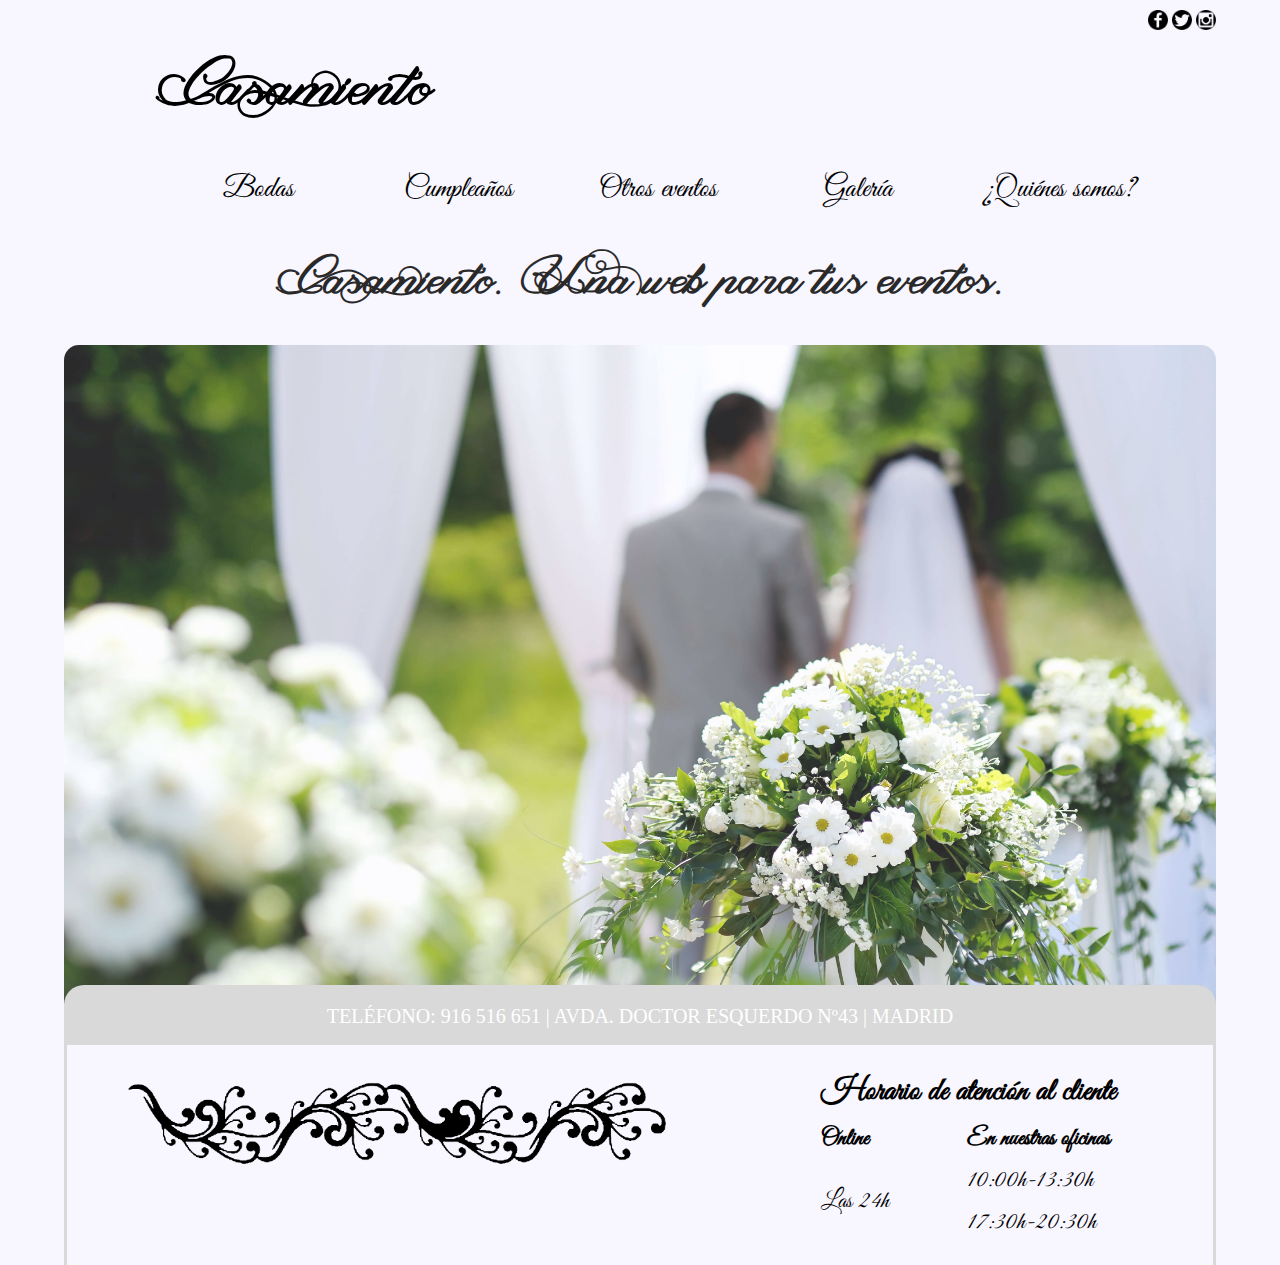
<file: index.html>
<!DOCTYPE html>
<html>
  <head>
    <meta charset="utf-8">
    <link rel="stylesheet" href="css/master.css">
    <link rel="shortcut icon" href="imagenes/favicon/favicon.ico">
    <link rel="stylesheet" href="css/indiceStyle.css">
    <title>Casamiento | Bodas y eventos</title>
    <script type="text/javascript" src="https://ajax.googleapis.com/ajax/libs/jquery/1.7.2/jquery.min.js"></script>
    <script type="text/javascript" src="https://ajax.googleapis.com/ajax/libs/jquery/1.7.2/jquery.min.js"></script>
    <script type="text/javascript">
      $(document).ready(function() {

      $('.main').css('display', 'none');
      $('.main').fadeIn(1000);

      $('.navIt').click(function(event) {
        event.preventDefault();
        newLocation = this.href;
        $('.main').fadeOut(300, newpage);
      });

      function newpage() {
        window.location = newLocation;
      }

      });
    </script>
  </head>
  <body>
    <header>

      <div class="titulo"><a class="title" href="index.html"><h1>Casamiento<h1></a></div>

      <div class="social">
    		<a href="https://es-es.facebook.com/" target="_blank"><img class="socImg" src="imagenes/header/social/facebook.png"></a>
    		<a href="https://twitter.com/" target="_blank"><img class="socImg" src="imagenes/header/social/twitter.png"></a>
    		<a href="https://www.instagram.com/" target="_blank"><img class="socImg" src="imagenes/header/social/instagram.png"></a>
    	</div>
    </header>

    <nav>
    	<div class="menuNav">
        <a class="navIt" href="html/bodas.html">Bodas</a>
        <a class="navIt" href="html/cumpleanos.html">Cumpleaños</a>
        <a class="navIt" href="html/eventos.html">Otros eventos</a>
        <a class="navIt" href="html/galeria.html">Galería</a>
        <a class="navIt" href="html/nosotros.html">¿Quiénes somos?</a>
      </div>
  	</nav>

    <div class="clear"></div>

    <section class="main">
      <div class="mainDiv">
        <h1 class="cabeza">Casamiento. Una web para tus eventos.</h1>
        <img class="mainImg" src="imagenes/indice/boda-blanca.jpg" alt="Boda blanca">
      </div>
    </section>

    <div class="clear"></div>
    <footer>
      <div class="footer1">TELÉFONO: 916 516 651 | AVDA. DOCTOR ESQUERDO Nº43 | MADRID</div>
      <div class="footer2">
        <div class="footer3">
          <img class="footerImg" src="imagenes/indice/florituras.png" alt="Florituras">
        </div>

        <table style="width:auto">
          <tr>
            <th id=tablaTit colspan="2">Horario de atención al cliente</th>
          </tr>
          <tr>
            <th>Online</th>
            <th>En nuestras oficinas</th>
          </tr>
          <tr>
            <td rowspan="2">Las 24h</td>
            <td>10:00h-13:30h</td>
          </tr>
          <tr>
            <td>17:30h-20:30h</td>
          </tr>
        </table>
        <div class="clear"></div>
      </div>
    </footer>
  </body>
</html>
</file>
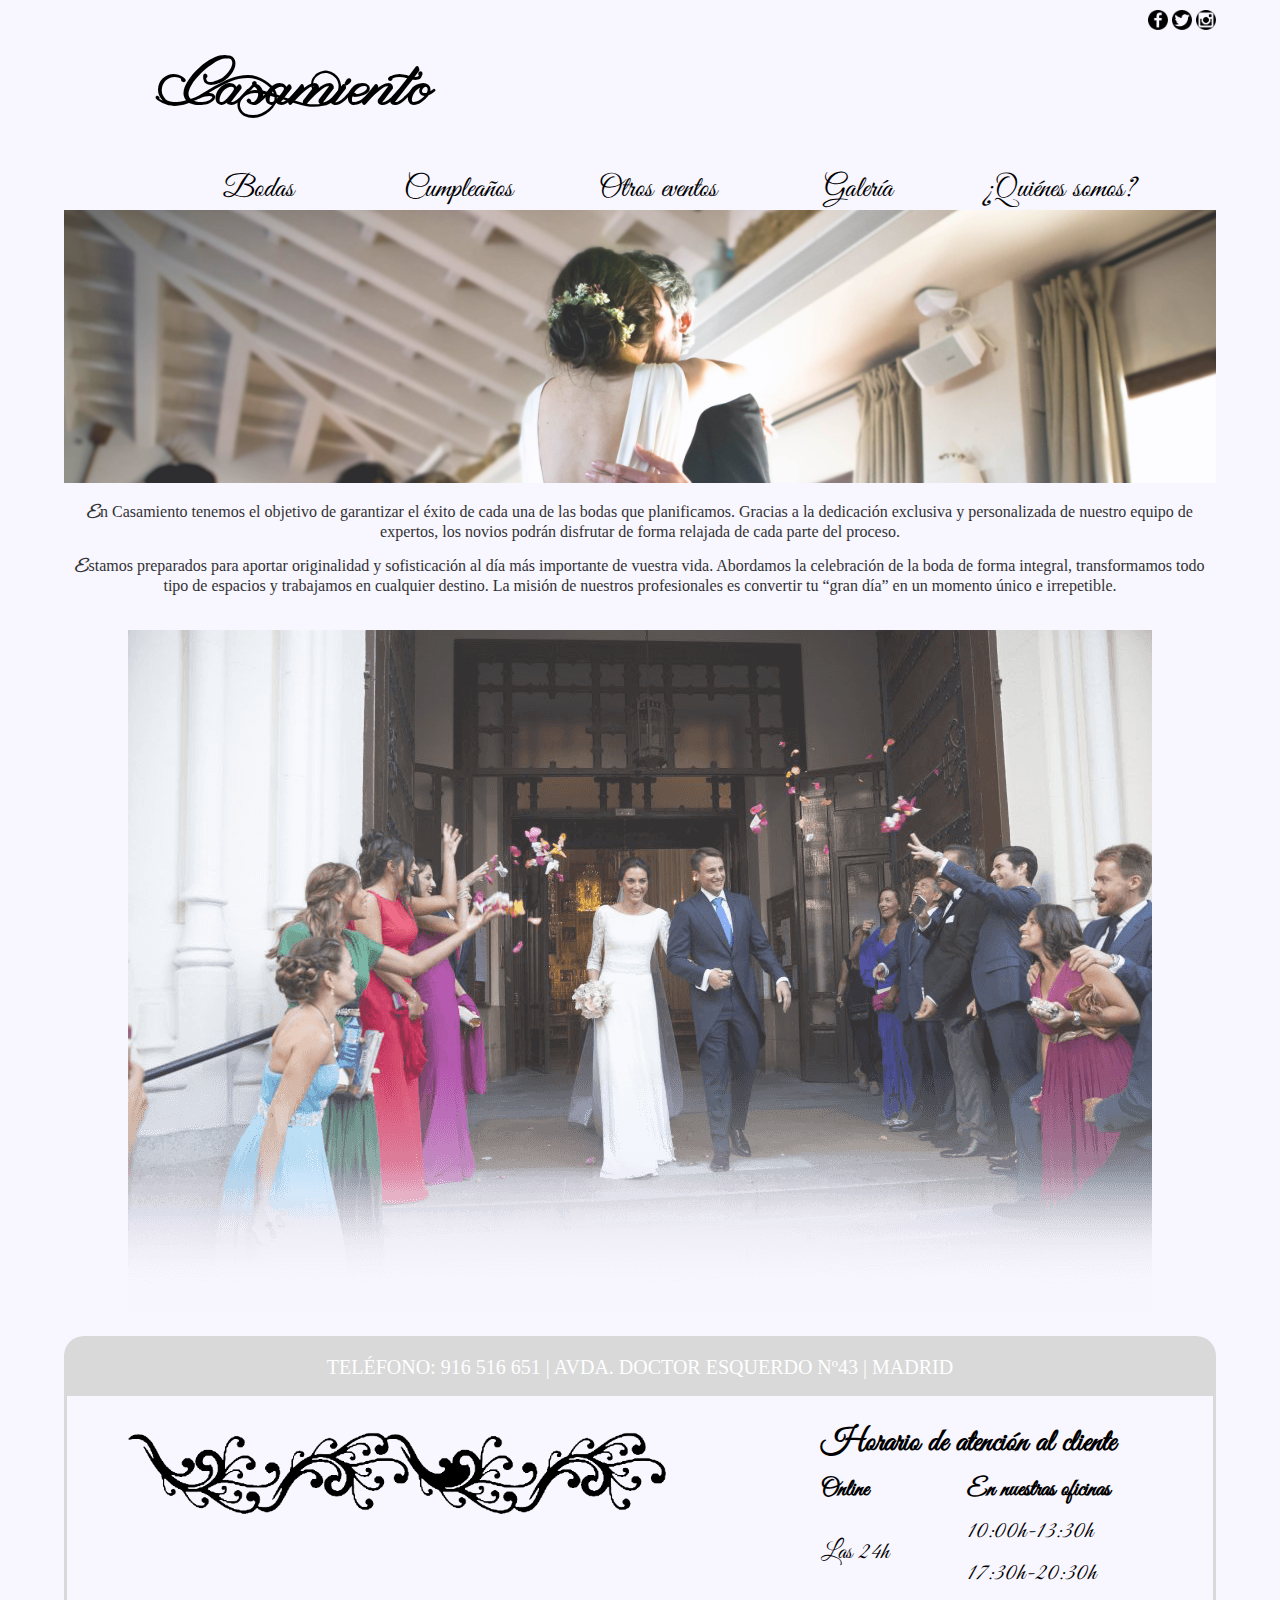
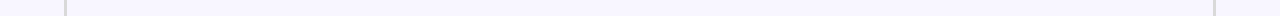
<file: html/bodas.html>
<!DOCTYPE html>
<html>
  <head>
    <meta charset="utf-8">
    <link rel="stylesheet" href="../css/bodasStyle.css">
    <link rel="stylesheet" href="../css/master.css">
    <title>Casamiento | Bodas</title>
    <link rel="shortcut icon" href="../imagenes/favicon/favicon.ico">
    <script type="text/javascript" src="https://ajax.googleapis.com/ajax/libs/jquery/1.7.2/jquery.min.js"></script>
    <script type="text/javascript">
      $(document).ready(function() {

      $('.main').css('display', 'none');
      $('.main').fadeIn(1000);

      $('.navIt').click(function(event) {
        event.preventDefault();
        newLocation = this.href;
        $('.main').fadeOut(300, newpage);
      });

      function newpage() {
        window.location = newLocation;
      }

      });
    </script>
  </head>
  <body>
    <header>

      <div class="titulo"><a class="title" href="../index.html"><h1>Casamiento<h1></a></div>

      <div class="social">
    		<a href="https://es-es.facebook.com/" target="_blank"><img class="socImg" src="../imagenes/header/social/facebook.png"></a>
    		<a href="https://twitter.com/" target="_blank"><img class="socImg" src="../imagenes/header/social/twitter.png"></a>
    		<a href="https://www.instagram.com/" target="_blank"><img class="socImg" src="../imagenes/header/social/instagram.png"></a>
    	</div>
    </header>

    <nav>
    	<div class="menuNav">
        <a class="navIt" href="../html/bodas.html">Bodas</a>
        <a class="navIt" href="../html/cumpleanos.html">Cumpleaños</a>
        <a class="navIt" href="../html/eventos.html">Otros eventos</a>
        <a class="navIt" href="../html/galeria.html">Galería</a>
        <a class="navIt" href="../html/nosotros.html">¿Quiénes somos?</a>
      </div>
  	</nav>

    <div class="clear"></div>

    <section class="main">
      <img src="../imagenes/bodas/boda_cabecera.jpg" alt="Cabecera Bodas" width="100%">
      <div>
        <p><strong>E</strong>n Casamiento tenemos el objetivo de garantizar el éxito de cada una de
        las bodas que planificamos. Gracias a la dedicación exclusiva y personalizada de nuestro equipo de
        expertos, los novios podrán disfrutar de forma relajada de cada parte del proceso.</p>

        <p><strong>E</strong>stamos preparados para aportar originalidad y sofisticación al día más importante de vuestra vida.
        Abordamos la celebración de la boda de forma integral, transformamos todo tipo de espacios y trabajamos
        en cualquier destino. La misión de nuestros profesionales es convertir tu “gran día” en un momento único
        e irrepetible.</p>
      </div>

      <div class="clear"></div>

      <div class="contImg">
        <center><img src="../imagenes/bodas/boda_cris_fran.png" alt="Boda Cris y Fran" align></center>
      </div>
    </section>

    <div class="clear"></div>
    <footer>
      <div class="footer1">TELÉFONO: 916 516 651 | AVDA. DOCTOR ESQUERDO Nº43 | MADRID</div>
      <div class="footer2">
        <div class="footer3">
          <img class="footerImg" src="../imagenes/indice/florituras.png" alt="Florituras">
        </div>

        <table style="width:auto">
          <tr>
            <th id=tablaTit colspan="2">Horario de atención al cliente</th>
          </tr>
          <tr>
            <th>Online</th>
            <th>En nuestras oficinas</th>
          </tr>
          <tr>
            <td rowspan="2">Las 24h</td>
            <td>10:00h-13:30h</td>
          </tr>
          <tr>
            <td>17:30h-20:30h</td>
          </tr>
        </table>
        <div class="clear"></div>
      </div>
    </footer>
  </body>
</html>
</file>
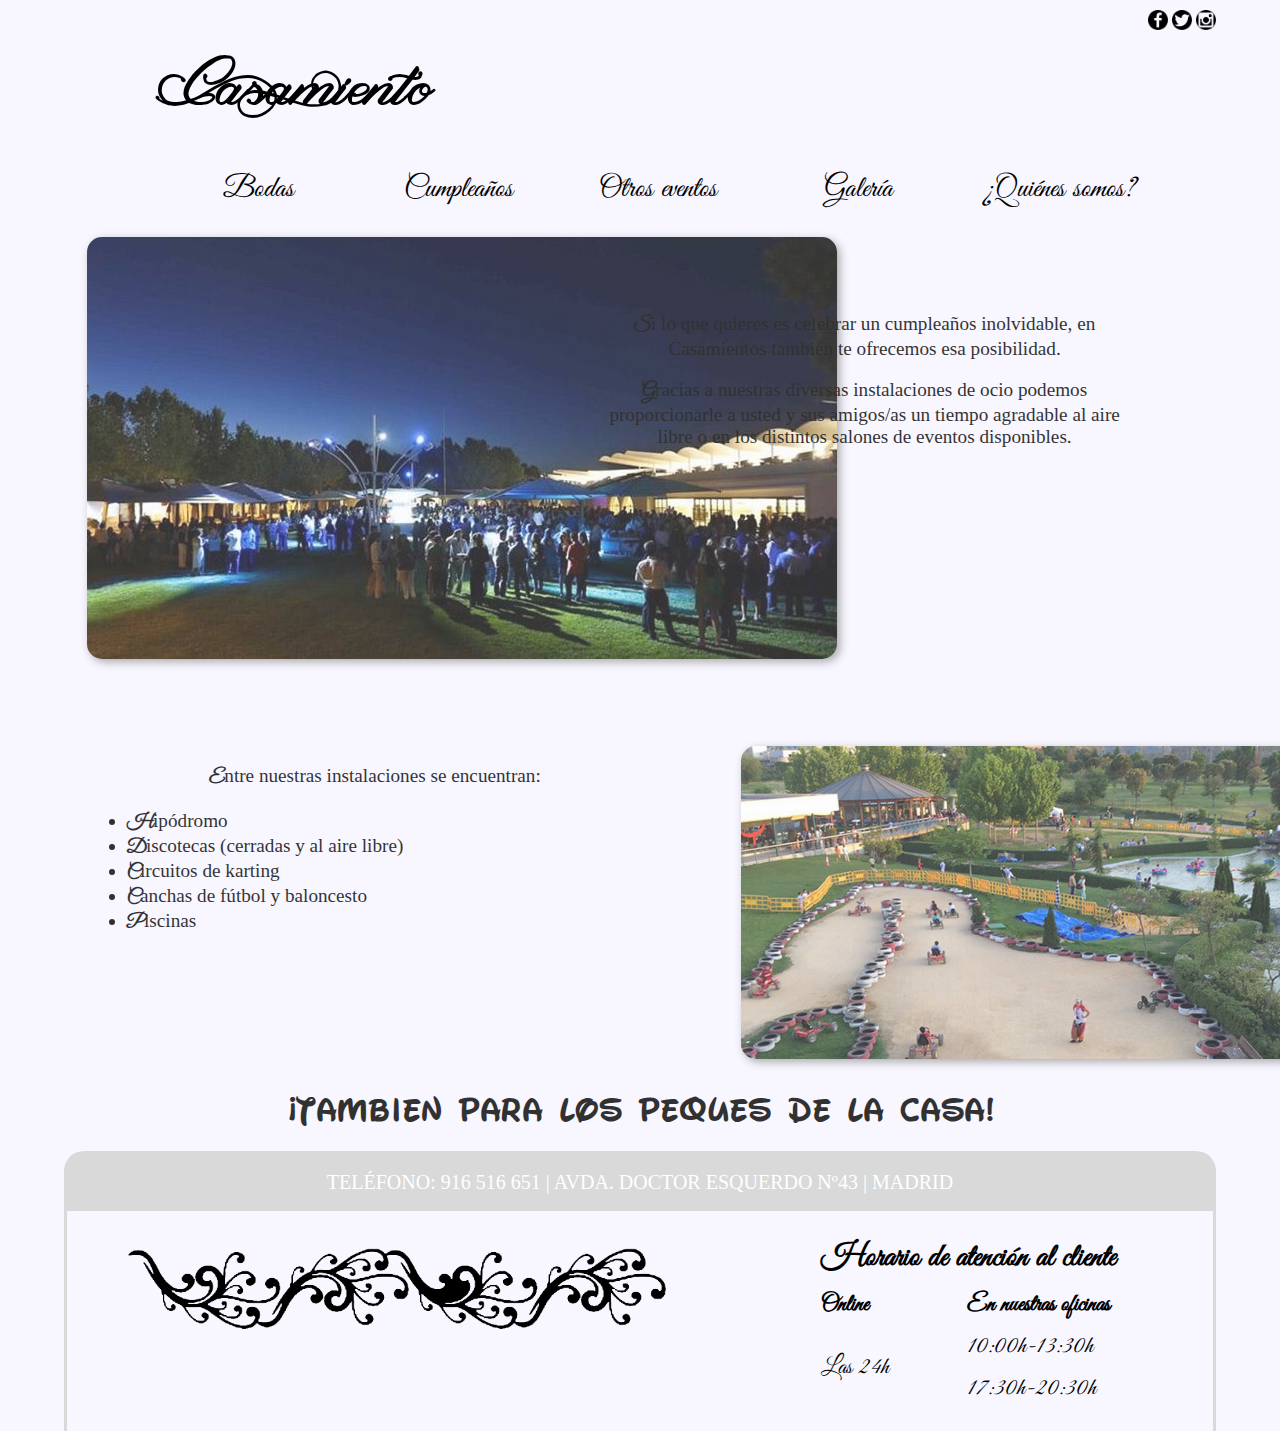
<file: html/cumpleanos.html>
<!DOCTYPE html>
<html>
  <head>
    <meta charset="utf-8">
    <link rel="stylesheet" href="../css/master.css">
    <link rel="stylesheet" href="../css/cumpleStyle.css">
    <link rel="shortcut icon" href="../imagenes/favicon/favicon.ico">
    <title>Casamiento | Cumpleaños</title>
    <script type="text/javascript" src="https://ajax.googleapis.com/ajax/libs/jquery/1.7.2/jquery.min.js"></script>
    <script type="text/javascript" src="https://ajax.googleapis.com/ajax/libs/jquery/1.7.2/jquery.min.js"></script>
    <script type="text/javascript">
      $(document).ready(function() {

      $('.main').css('display', 'none');
      $('.main').fadeIn(1000);

      $('.navIt').click(function(event) {
        event.preventDefault();
        newLocation = this.href;
        $('.main').fadeOut(300, newpage);
      });

      function newpage() {
        window.location = newLocation;
      }

      });
    </script>
  </head>
  <body>
    <header>

      <div class="titulo"><a class="title" href="../index.html"><h1>Casamiento<h1></a></div>

      <div class="social">
    		<a href="https://es-es.facebook.com/" target="_blank"><img class="socImg" src="../imagenes/header/social/facebook.png"></a>
    		<a href="https://twitter.com/" target="_blank"><img class="socImg" src="../imagenes/header/social/twitter.png"></a>
    		<a href="https://www.instagram.com/" target="_blank"><img class="socImg" src="../imagenes/header/social/instagram.png"></a>
    	</div>
    </header>

    <nav>
    	<div class="menuNav">
        <a class="navIt" href="../html/bodas.html">Bodas</a>
        <a class="navIt" href="../html/cumpleanos.html">Cumpleaños</a>
        <a class="navIt" href="../html/eventos.html">Otros eventos</a>
        <a class="navIt" href="../html/galeria.html">Galería</a>
        <a class="navIt" href="../html/nosotros.html">¿Quiénes somos?</a>
      </div>
  	</nav>

    <div class="clear"></div>

    <section class="main">

      <div class="content">
        <div class="iz">
          <img class="sombra" src="../imagenes/cumpleanos/ocio1.jpg" alt="Ocio al aire libre">
        </div>

        <div class="der">
          <p><strong>S</strong>i lo que quieres es celebrar un cumpleaños inolvidable,
          en Casamientos también te ofrecemos esa posibilidad.</p>
          <p><strong>G</strong>racias a nuestras diversas instalaciones de ocio podemos
          proporcionarle a usted y sus amigos/as un tiempo agradable
          al aire libre o en los distintos
          salones de eventos disponibles.</p>
        </div>
      </div>

      <div class="clear"></div>

      <div class="content">
        <div class="iz2">
          <p><strong>E</strong>ntre nuestras instalaciones se encuentran:</p>

          <ul>
            <li><strong>H</strong>ipódromo</li>
            <li><strong>D</strong>iscotecas (cerradas y al aire libre)</li>
            <li><strong>C</strong>ircuitos de karting</li>
            <li><strong>C</strong>anchas de fútbol y baloncesto</li>
            <li><strong>P</strong>iscinas</li>
          </ul>

        </div>

        <div class="der">
          <img class="sombra" id="ocio2" src="../imagenes/cumpleanos/ocio2.jpg" alt="Ocio al aire libre">
        </div>
      </div>

      <div class="clear"></div>

      <h3 class="ninos">¡TAMBIÉN PARA LOS PEQUES DE LA CASA!</h3>

    </section>

    <div class="clear"></div>
    <footer>
      <div class="footer1">TELÉFONO: 916 516 651 | AVDA. DOCTOR ESQUERDO Nº43 | MADRID</div>
      <div class="footer2">
        <div class="footer3">
          <img class="footerImg" src="../imagenes/indice/florituras.png" alt="Florituras">
        </div>

        <table style="width:auto">
          <tr>
            <th id=tablaTit colspan="2">Horario de atención al cliente</th>
          </tr>
          <tr>
            <th>Online</th>
            <th>En nuestras oficinas</th>
          </tr>
          <tr>
            <td rowspan="2">Las 24h</td>
            <td>10:00h-13:30h</td>
          </tr>
          <tr>
            <td>17:30h-20:30h</td>
          </tr>
        </table>
        <div class="clear"></div>
      </div>
    </footer>
  </body>
</html>
</file>
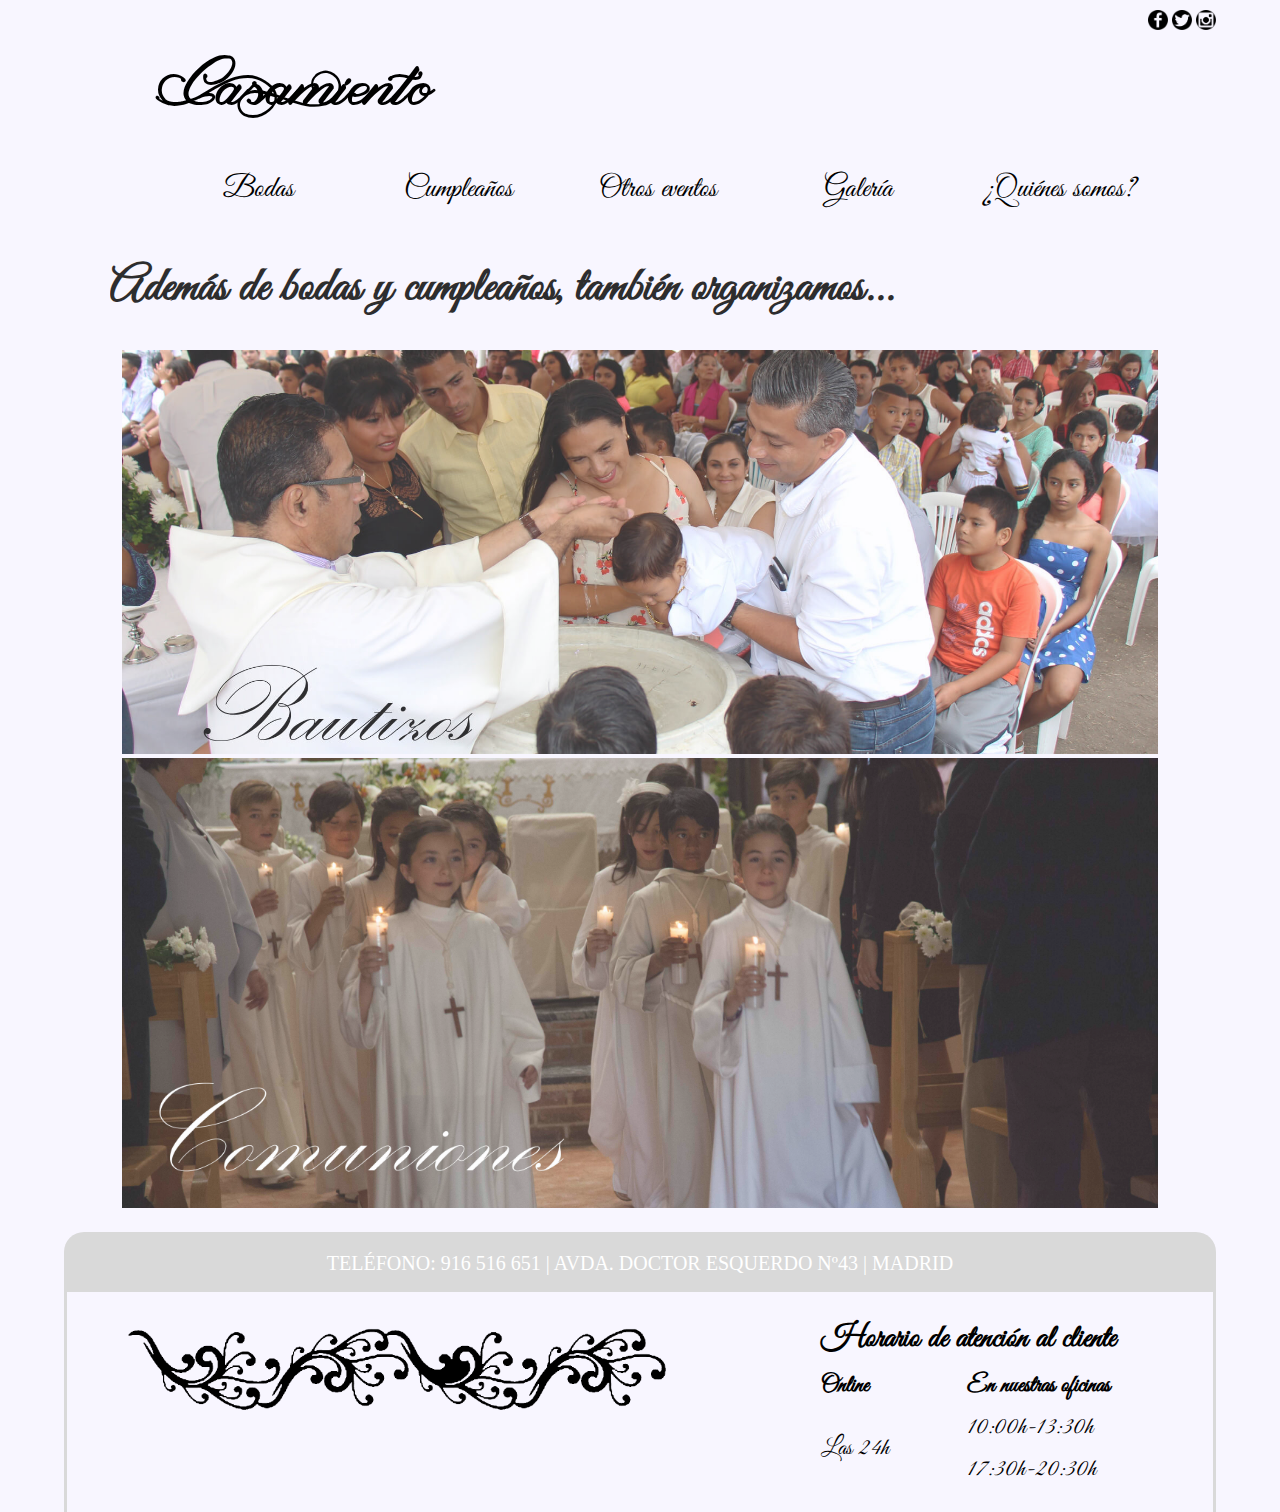
<file: html/eventos.html>
<!DOCTYPE html>
<html>
  <head>
    <meta charset="utf-8">
    <link rel="stylesheet" href="../css/master.css">
    <link rel="stylesheet" href="../css/eventosStyle.css">
    <link rel="shortcut icon" href="../imagenes/favicon/favicon.ico">
    <title>Casamiento | Otros eventos</title>
    <script type="text/javascript" src="https://ajax.googleapis.com/ajax/libs/jquery/1.7.2/jquery.min.js"></script>
    <script type="text/javascript" src="https://ajax.googleapis.com/ajax/libs/jquery/1.7.2/jquery.min.js"></script>
    <script type="text/javascript">
      $(document).ready(function() {

      $('.main').css('display', 'none');
      $('.main').fadeIn(1000);

      $('.navIt').click(function(event) {
        event.preventDefault();
        newLocation = this.href;
        $('.main').fadeOut(300, newpage);
      });

      function newpage() {
        window.location = newLocation;
      }

      });
    </script>
  </head>
  <body>
    <header>

      <div class="titulo"><a class="title" href="../index.html"><h1>Casamiento<h1></a></div>

      <div class="social">
    		<a href="https://es-es.facebook.com/" target="_blank"><img class="socImg" src="../imagenes/header/social/facebook.png"></a>
    		<a href="https://twitter.com/" target="_blank"><img class="socImg" src="../imagenes/header/social/twitter.png"></a>
    		<a href="https://www.instagram.com/" target="_blank"><img class="socImg" src="../imagenes/header/social/instagram.png"></a>
    	</div>
    </header>

    <nav>
    	<div class="menuNav">
        <a class="navIt" href="../html/bodas.html">Bodas</a>
        <a class="navIt" href="../html/cumpleanos.html">Cumpleaños</a>
        <a class="navIt" href="../html/eventos.html">Otros eventos</a>
        <a class="navIt" href="../html/galeria.html">Galería</a>
        <a class="navIt" href="../html/nosotros.html">¿Quiénes somos?</a>
      </div>
  	</nav>

    <div class="clear"></div>

    <section class="main">

      <h1 class="info">Además de bodas y cumpleaños, también organizamos...</h1>

      <div class="content">
        <img src="../imagenes/eventos/bautizo.jpg" alt="Bautizo">
      </div>

      <div class="content">
        <img src="../imagenes/eventos/comunion.jpg" alt="Comunion">
      </div>
    </section>

    <div class="clear"></div>
    <footer>
      <div class="footer1">TELÉFONO: 916 516 651 | AVDA. DOCTOR ESQUERDO Nº43 | MADRID</div>
      <div class="footer2">
        <div class="footer3">
          <img class="footerImg" src="../imagenes/indice/florituras.png" alt="Florituras">
        </div>

        <table style="width:auto">
          <tr>
            <th id=tablaTit colspan="2">Horario de atención al cliente</th>
          </tr>
          <tr>
            <th>Online</th>
            <th>En nuestras oficinas</th>
          </tr>
          <tr>
            <td rowspan="2">Las 24h</td>
            <td>10:00h-13:30h</td>
          </tr>
          <tr>
            <td>17:30h-20:30h</td>
          </tr>
        </table>
        <div class="clear"></div>
      </div>
    </footer>
  </body>
</html>
</file>
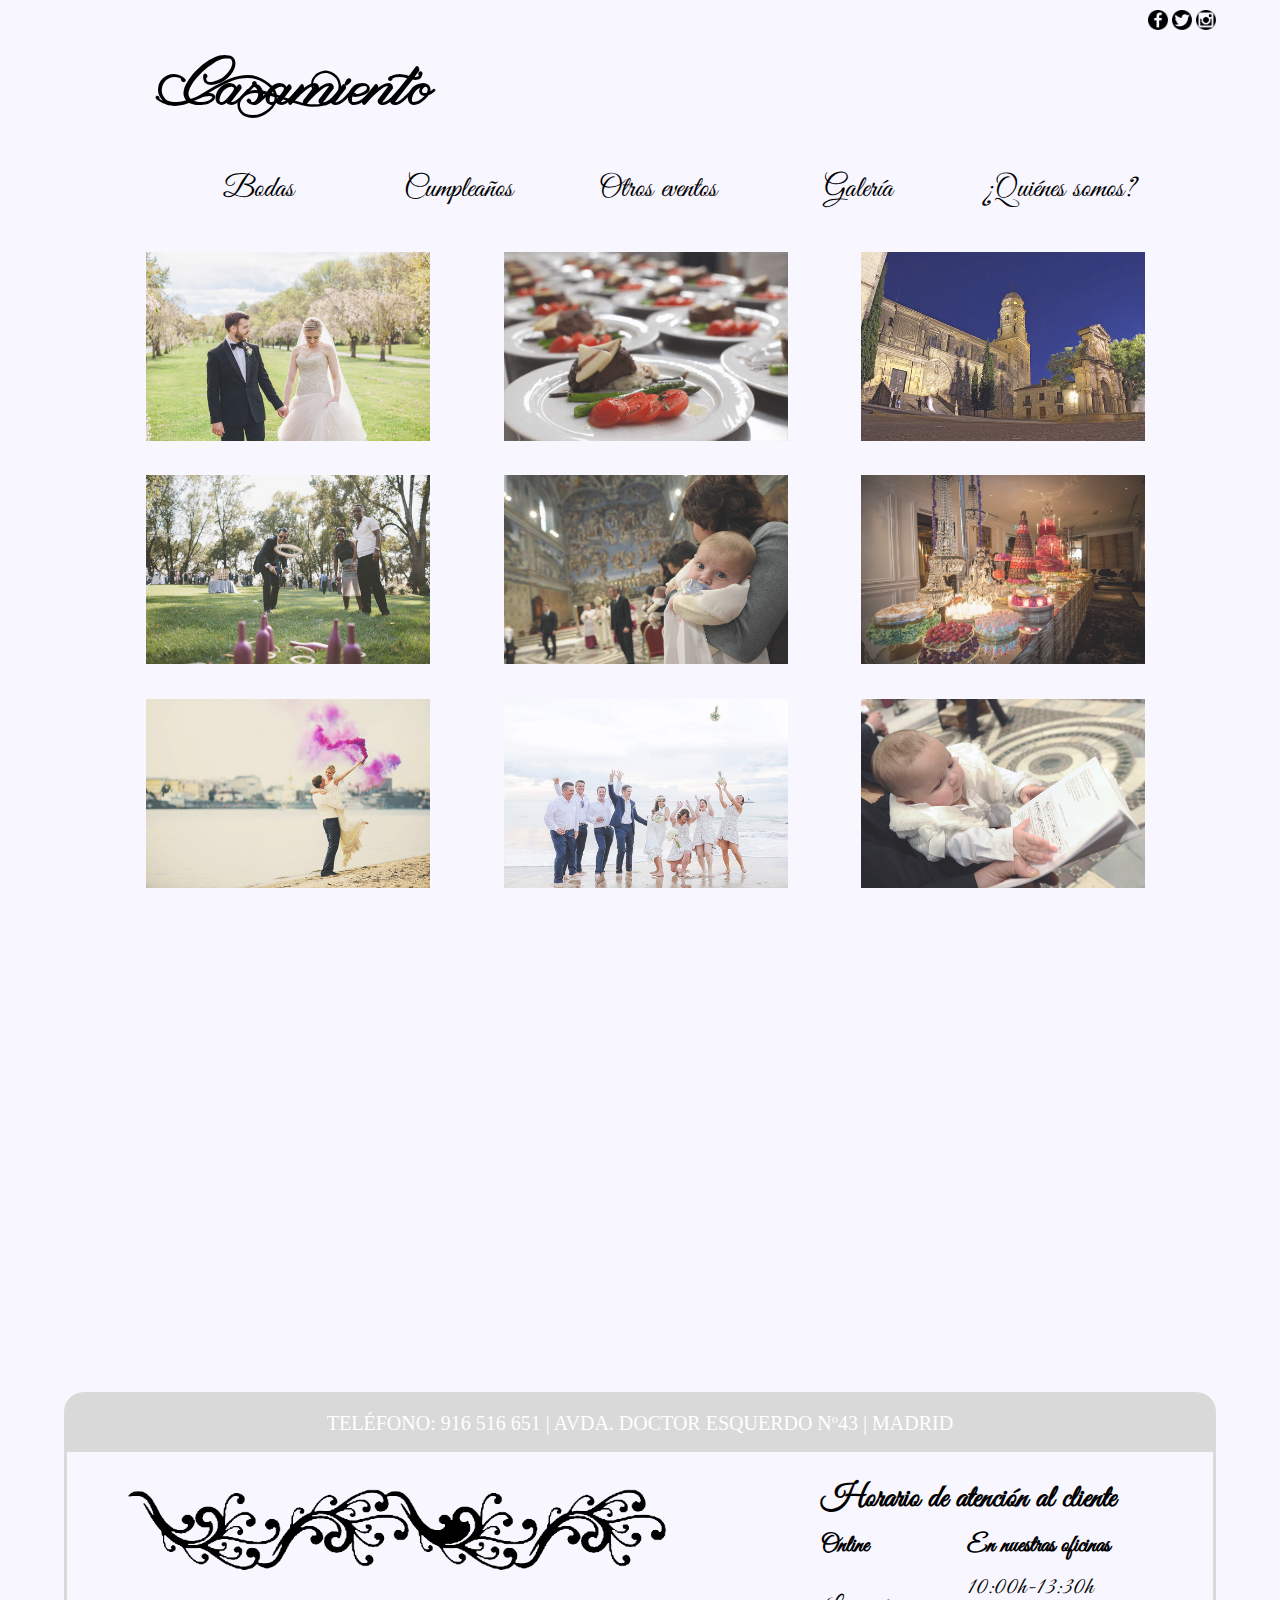
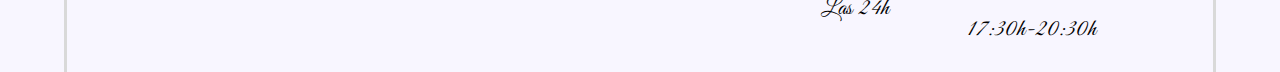
<file: html/galeria.html>
<!DOCTYPE html>
<html>
  <head>
    <meta charset="utf-8">
    <link rel="stylesheet" href="../css/master.css">
    <link rel="shortcut icon" href="../imagenes/favicon/favicon.ico">
    <title>Casamiento | Galería</title>
    <script type="text/javascript" src="https://ajax.googleapis.com/ajax/libs/jquery/1.7.2/jquery.min.js"></script>
    <script type="text/javascript" src="https://ajax.googleapis.com/ajax/libs/jquery/1.7.2/jquery.min.js"></script>
    <script type="text/javascript">
      $(document).ready(function() {

      $('.main').css('display', 'none');
      $('.main').fadeIn(1000);

      $('.navIt').click(function(event) {
        event.preventDefault();
        newLocation = this.href;
        $('.main').fadeOut(300, newpage);
      });

      function newpage() {
        window.location = newLocation;
      }

      });
    </script>
  </head>
  <body>
    <header>

      <div class="titulo"><a class="title" href="../index.html"><h1>Casamiento<h1></a></div>

      <div class="social">
    		<a href="https://es-es.facebook.com/" target="_blank"><img class="socImg" src="../imagenes/header/social/facebook.png"></a>
    		<a href="https://twitter.com/" target="_blank"><img class="socImg" src="../imagenes/header/social/twitter.png"></a>
    		<a href="https://www.instagram.com/" target="_blank"><img class="socImg" src="../imagenes/header/social/instagram.png"></a>
    	</div>
    </header>

    <nav>
    	<div class="menuNav">
        <a class="navIt" href="../html/bodas.html">Bodas</a>
        <a class="navIt" href="../html/cumpleanos.html">Cumpleaños</a>
        <a class="navIt" href="../html/eventos.html">Otros eventos</a>
        <a class="navIt" href="../html/galeria.html">Galería</a>
        <a class="navIt" href="../html/nosotros.html">¿Quiénes somos?</a>
      </div>
  	</nav>

    <div class="clear"></div>

    <section class="main">
      <iframe class="mainIframe" src="../xml/galeria.xml" name="main" width="100%" height="1100px" scrolling="no"></iframe>
    </section>

    <div class="clear"></div>
    <footer>
      <div class="footer1">TELÉFONO: 916 516 651 | AVDA. DOCTOR ESQUERDO Nº43 | MADRID</div>
      <div class="footer2">
        <div class="footer3">
          <img class="footerImg" src="../imagenes/indice/florituras.png" alt="Florituras">
        </div>

        <table style="width:auto">
          <tr>
            <th id=tablaTit colspan="2">Horario de atención al cliente</th>
          </tr>
          <tr>
            <th>Online</th>
            <th>En nuestras oficinas</th>
          </tr>
          <tr>
            <td rowspan="2">Las 24h</td>
            <td>10:00h-13:30h</td>
          </tr>
          <tr>
            <td>17:30h-20:30h</td>
          </tr>
        </table>
        <div class="clear"></div>
      </div>
    </footer>
  </body>
</html>
</file>
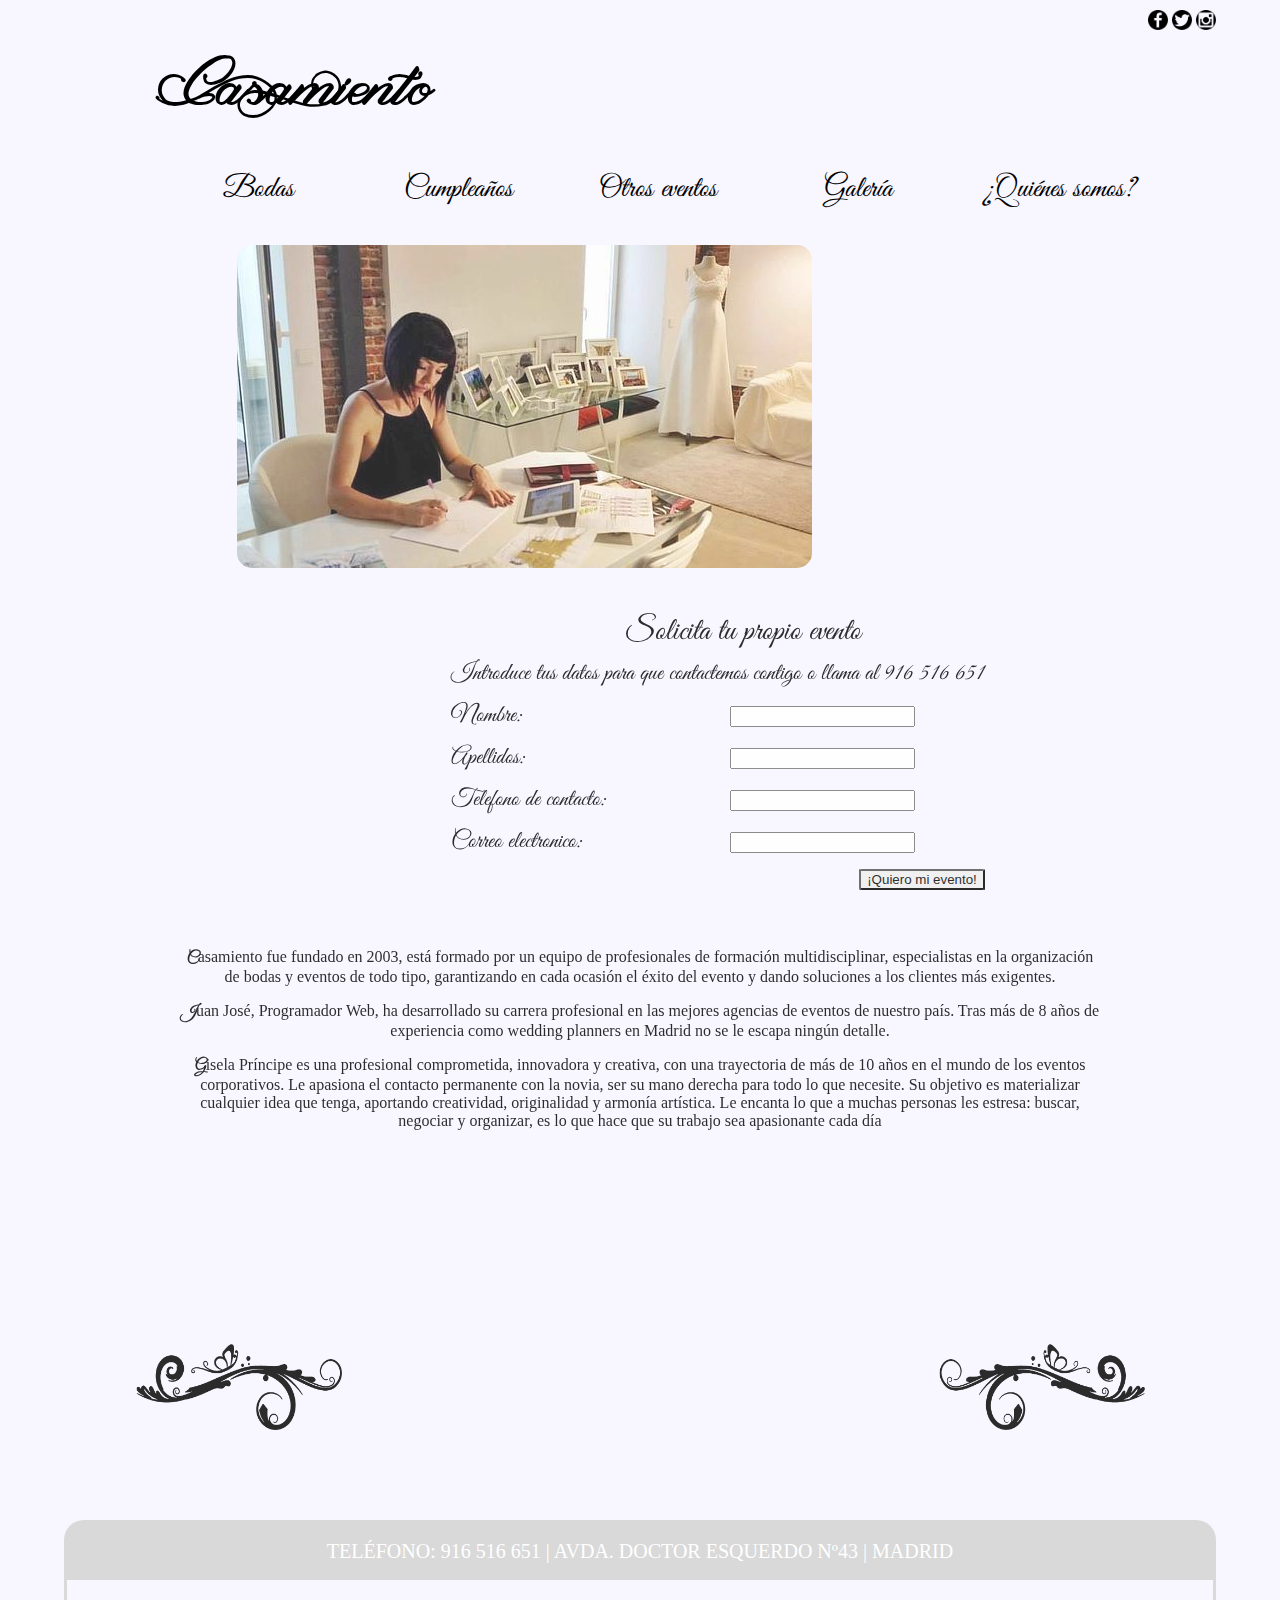
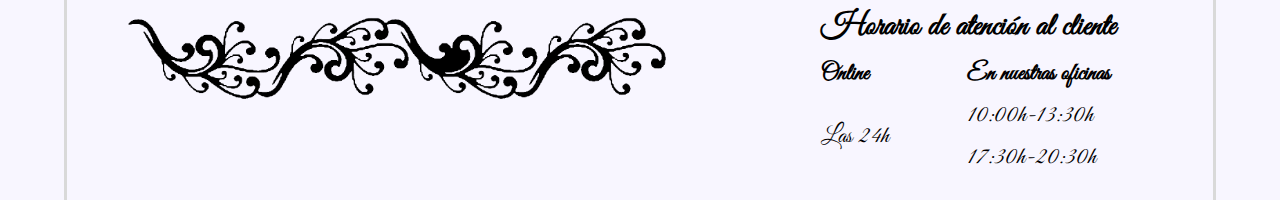
<file: html/nosotros.html>
<!DOCTYPE html>
<html>
  <head>
    <meta charset="utf-8">
    <link rel="stylesheet" href="../css/master.css">
    <link rel="stylesheet" href="../css/nosotrosStyle.css">
    <title>Casamiento | ¿Quiénes somos?</title>
    <link rel="shortcut icon" href="../imagenes/favicon/favicon.ico">
    <script type="text/javascript" src="https://ajax.googleapis.com/ajax/libs/jquery/1.7.2/jquery.min.js"></script>
    <script type="text/javascript">
      $(document).ready(function() {

      $('.main').css('display', 'none');
      $('.main').fadeIn(1000);

      $('.navIt').click(function(event) {
        event.preventDefault();
        newLocation = this.href;
        $('.main').fadeOut(300, newpage);
      });

      function newpage() {
        window.location = newLocation;
      }

      });
    </script>
  </head>
  <body>
    <header>

      <div class="titulo"><a class="title" href="../index.html"><h1>Casamiento<h1></a></div>

      <div class="social">
    		<a href="https://es-es.facebook.com/" target="_blank"><img class="socImg" src="../imagenes/header/social/facebook.png"></a>
    		<a href="https://twitter.com/" target="_blank"><img class="socImg" src="../imagenes/header/social/twitter.png"></a>
    		<a href="https://www.instagram.com/" target="_blank"><img class="socImg" src="../imagenes/header/social/instagram.png"></a>
    	</div>
    </header>

    <nav>
    	<div class="menuNav">
        <a class="navIt" href="../html/bodas.html">Bodas</a>
        <a class="navIt" href="../html/cumpleanos.html">Cumpleaños</a>
        <a class="navIt" href="../html/eventos.html">Otros eventos</a>
        <a class="navIt" href="../html/galeria.html">Galería</a>
        <a class="navIt" href="../html/nosotros.html">¿Quiénes somos?</a>
      </div>
  	</nav>

    <div class="clear"></div>

    <section class="main">
      <div class="contImg">
        <img src="../imagenes/nosotros/oficina_boda.jpg" alt="Oficina de bodas" style="border-radius: 15px">
      </div>
      <form class="formulario" action="" method="post">

            <table class="tablaNos">
              <caption>Solicita tu propio evento</caption>
              <td #id="infoTab" colspan="2">Introduce tus datos para que contactemos contigo o llama al 916 516 651</td>
              <tr>
                <td>Nombre:</td>
                <td><input type="text" name="Nombre"><br></td>
              </tr>
              <tr>
                <td>Apellidos:</td>
                <td><input type="text" name="Apellidos"><br></td>
              </tr>
              <tr>
                <td>Telefono de contacto:</td>
                <td><input type="text" name="telefono"><br></td>
              </tr>
              <tr>
                <td>Correo electronico:</td>
                <td><input type="text" name="telefono"><br>
                </td>
              </tr>
              <td colspan="2"><input id="enviarEv" type="submit" name="Formulario" value="¡Quiero mi evento!"></td>
            </table>

      </form>

      <div class="clear"></div>

      <div class="nosotrosText">
        <p><strong>C</strong>asamiento fue fundado en 2003, está formado por un equipo de profesionales de formación multidisciplinar,
        especialistas en la organización de bodas y eventos de todo tipo, garantizando en cada ocasión el éxito
        del evento y dando soluciones a los clientes más exigentes.</p>

        <p><strong>J</strong>uan José, Programador Web, ha desarrollado su carrera profesional en las
        mejores agencias de eventos de nuestro país. Tras más de 8 años de experiencia como wedding planners en
        Madrid no se le escapa ningún detalle.</p>

        <p><strong>G</strong>isela Príncipe es una profesional comprometida, innovadora y creativa, con una trayectoria de más de 10
        años en el mundo de los eventos corporativos. Le apasiona el contacto permanente con la novia, ser su mano
        derecha para todo lo que necesite. Su objetivo es materializar cualquier idea que tenga, aportando creatividad,
        originalidad y armonía artística. Le encanta lo que a muchas personas les estresa: buscar, negociar y organizar,
        es lo que hace que su trabajo sea apasionante cada día</p>
      </div>

    <div class="clear"></div>

    <div class="map">
      <img class="mapImg" src="../imagenes/nosotros/lazo_iz.png" alt="Lazo_Izquierda">
      <iframe src="https://www.google.com/maps/embed?pb=!1m18!1m12!1m3!1d3037.3345501752397!2d-3.6706354843472253!3d40.423590363145735!2m3!1f0!2f0!3f0!3m2!1i1024!2
      i768!4f13.1!3m3!1m2!1s0xd4228ae19cbe413%3A0xb93014aa63874a0e!2sCalle+del+Dr.+Esquerdo%2C+45%2C+28028+Madrid!5e0!3m2!1ses!2ses!4v1496937678345" width="50%"
      height="300" frameborder="0" style="border:0" allowfullscreen></iframe>
      <img class="mapImg" src="../imagenes/nosotros/lazo_de.png" alt="Lazo_Derecha">
    </div>

  </section>

    <div class="clear"></div>
    <footer>
      <div class="footer1">TELÉFONO: 916 516 651 | AVDA. DOCTOR ESQUERDO Nº43 | MADRID</div>
      <div class="footer2">
        <div class="footer3">
          <img class="footerImg" src="../imagenes/indice/florituras.png" alt="Florituras">
        </div>

        <table style="width:auto">
          <tr>
            <th id=tablaTit colspan="2">Horario de atención al cliente</th>
          </tr>
          <tr>
            <th>Online</th>
            <th>En nuestras oficinas</th>
          </tr>
          <tr>
            <td rowspan="2">Las 24h</td>
            <td>10:00h-13:30h</td>
          </tr>
          <tr>
            <td>17:30h-20:30h</td>
          </tr>
        </table>
        <div class="clear"></div>
      </div>
    </footer>
  </body>
</html>
</file>
<file: css/master.css>
@font-face {
    font-family: "Magnolia";
    src: url(../fonts/Magnolia.ttf) format("truetype");
}

@font-face {
    font-family: "MagnoliaLight";
    src: url(../fonts/MagnoliaLight.ttf) format("truetype");
}

@font-face {
    font-family: "GreatVibes";
    src: url(../fonts/GreatVibes.ttf) format("truetype");
}

@font-face {
    font-family: "WaltoD";
    src: url(../fonts/Walto.ttf) format("truetype");
}

strong {
  font-family: GreatVibes;
}

p {
  text-align: center;
  font-family: verdana;
}

.clear {
  clear: both;
}

html {
  min-height: 100%;
  position: relative;
}

.social {
  	float: right;
}

.socImg {
    width: 20px;
    padding-top: 10px
}

.titulo {
  float: left;
  padding-right: 2%;
  padding-left: 8%
}

.title {
  font: 1.9em Magnolia;
  text-decoration: none;
  color: black;
  transition: font-size 0.5s ease-in-out;
}

.title:hover {
  font-size: 1.95em
}

.mainIframe {
  border: 0;
  width: 100%;
  margin-bottom: 5%;
}

body {
  background-color: #f8f6ff;
  width: 90%;
  margin: auto;
}

header {
  background-color: #f8f6ff;
  height: 100px;
  width: 100%;
}

.menuNav {
  float: right;
  padding-right: 5%;
}

.navIt {
  float: left;
  display: block;
  color: black;
  width: auto;
  height: 40px;
  text-align: center;
  text-decoration: none;
  font: 30px GreatVibes;
  width: 200px;
  transition: color 0.2s ease-in-out;
}

.navIt:hover {
  color: #656565;
}

footer {
  position: absolute;
  bottom: 0;
  height: 100px;
  width: 90%;
  color: white;
}

.main {
  width: auto;
  margin-bottom: 120px;;
}

.footer1 {
  clear: both;
  height: 20px;
  text-align: center;
  font: 1.25em black GreatVibes;
  background-color: #d9d9d9;
  border-top-right-radius: 20px;
  border-top-left-radius: 20px;
  padding: 20px;
  width: auto;
}

.footer2 {
  height: auto;
  border-left: solid #d9d9d9;
  border-right: solid #d9d9d9;
  color: black;
  padding: 20px;
  width: auto;
  text-align: left;
}

.footer3 {
  float: left;
  width: 50%;
  padding-left: 3%;
}

.footerImg {
  padding-top: 1%;
  width: 100%;
}

table {
  font-family: GreatVibes;
  float: right;
}

th, td {
  padding: 5px 2.35em 5px 5px;
  font-size: 1.5em;
}

#tablaTit {
  font-size: 2em;
}
</file>
<file: css/indiceStyle.css>
.mainImg {
  width: 100%;
  margin-bottom: -50px;
  border-top-left-radius: 15px;
  border-top-right-radius: 15px;
}

.main {
  width: 100%;
  text-align: center;
}

.cabeza {
  font-family: Magnolia;
  font-size: 3em;
}
</file>
<file: css/bodasStyle.css>
.contImg {
  margin: 3%
}
</file>
<file: css/cumpleStyle.css>
.iz, .der {
  float: left;
  width: 45%;
}

.iz2 {
  float: left;
  width: 50%;
  padding-top: 5%;
}

.der {
  margin-right: 1px;
  padding-top: 5%;
}

#ocio2 {
  margin-left: 15%;
}

.content {
  width: 100%;
  height: 4px;
  margin-top: 3px;
  padding: 2%;
}

p, li {
  font-size: 1.2em;
}

p {
  text-align: center;
}

.ninos {
  font-family: WaltoD;
  font-size: 2em;
  text-align: center;
  transition: font-size 0.5s ease-in-out;
}

.ninos:hover {
  font-size: 2.3em;
}

.sombra {
   border-radius: 15px;
   box-shadow: 3px 3px 8px #999;
}
</file>
<file: css/eventosStyle.css>
img {
  width: 90%;
}

.content {
  width: 100%;
  transition: width 0.2s ease-in-out;
  text-align: center;
}

.content:hover {
  width: 102%
}

.info {
  padding: 15px 0 0 4%;
  font-family: GreatVibes;
  font-size: 3em;
}
</file>
<file: css/nosotrosStyle.css>
.contImg {
  margin: 3% 0% 0% 15%;
  float: left;
}

.formulario {
  margin: 3.5% 15% 0% 0%;
  float: right;
}

.tablaNos {
  font-family: GreatVibes;
}

caption {
  font-size: 2em;
}

#infotab {
  font-size: 0.75em;
}

#enviarEv{
  border-radius: 3% 3% 3% 3%;
  float: right;
}

.nosotrosText {
  float: left;
  margin: 3% 10% 3% 10%;
}

.map {
  text-align: center;
  width: 100%;
  height: 320px;
}

.mapImg {
  width: 19%;
  margin-bottom: 50px;
}
</file>
